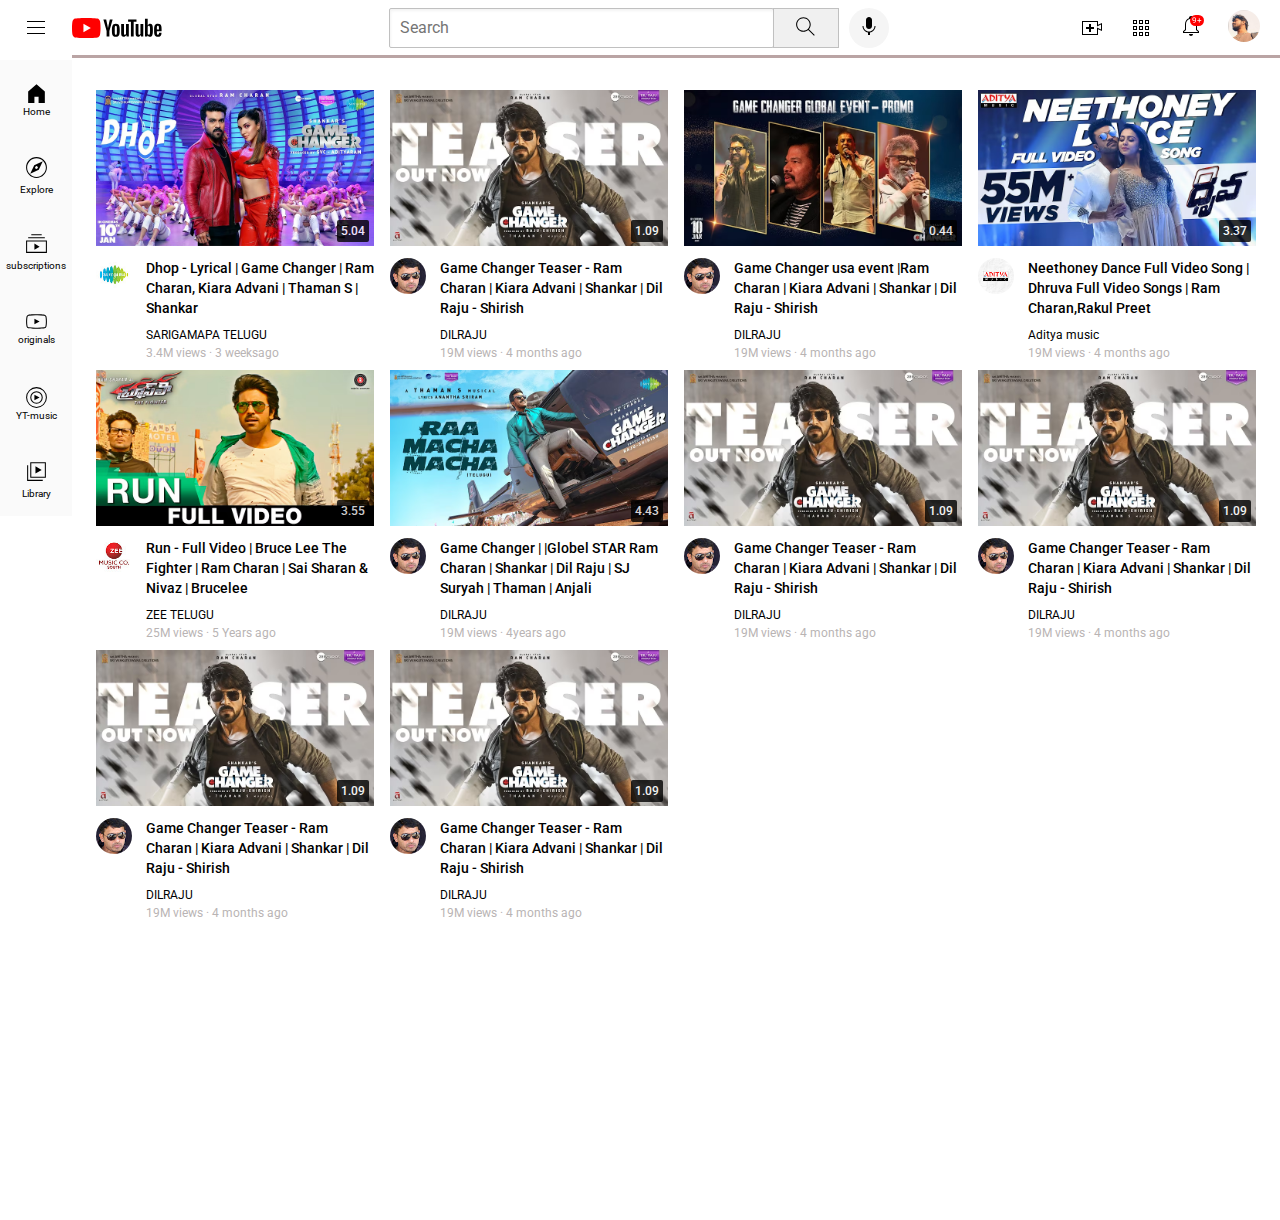
<file: index.html>
<!DOCTYPE html>
<html>
  <head>
    <title>YouTube.com Clone</title>

    <link rel="preconnect" href="https://fonts.googleapis.com">
    <link rel="preconnect" href="https://fonts.gstatic.com" crossorigin>
    <link href="https://fonts.googleapis.com/css2?family=Roboto:wght@400;500;700&display=swap" rel="stylesheet">
    <link rel="stylesheet" href="styles/genral.css">
    <link rel="stylesheet" href="styles/video.css">
    <link rel="stylesheet" href="styles/header.css">
    <link rel="stylesheet" href="styles/slidebar.css">
    <a href="mic.html"></a>

    <style>
     
    </style>
  </head>
  <body>
    <div class="header">
      <div class="left-section">
        <img class="hamburger-menu" src="icons/hamburger-menu.svg">
        <img class="youtube-logo" src="icons/youtube-logo.svg">
      </div>
      <div class="middle-section">
        <input class="search-bar" type="text" placeholder="Search">
        <button class="search-button">
          <a href="search.html"><img class="search-icon" src="icons/search.svg"></a>
          <div class="tool-tip"> Search</div>
          
        </button>
        <button class="voice-search-button">
        <a href="mic.html" target="_self" ><img class="voice-search-icon" src="icons/voice-search-icon.svg"></a>
          <div class="tool-tip"> Voice Search</div>
        </button>
      </div>
      <div class="right-section">
        <div class="upload-icon">
          <a href="https://studio.youtube.com/channel/UCD0rLr16NdyowK1yr_gfINg/videos/upload?d=ud&filter=%5B%5D&sort=%7B%22columnType%22%3A%22date%22%2C%22sortOrder%22%3A%22DESCENDING%22%7D"><img class="upload-icon" src="icons/upload.svg"></a><div  class="tool-tip"> Upload</div></div>
        <img class="youtube-apps-icon" src="icons/youtube-apps.svg">
        <div class="notifications-icon-container"><a href="/notifications/view?id=1234567890abcdef"><img class="notifications-icon" src="icons/notifications.svg"> </a>
        <div class="notifications-count">
          9+
          </div>
        </div>
        <a href="ytchannel.html">
        <img class="current-user-picture" src="icons/charan.jpg" alt="Image Description">
        </a>
      </div>
    </div>
    <div class="slide-bar">
      <div class="slide-bar-link">
        <img src="icons/home.svg">
        <div>Home</div>
      </div>
      <div class="slide-bar-link"> 
        <a href="https://www.youtube.com/feed/trending?bp=6gQJRkVleHBsb3Jl"><img src="icons/explore.svg"></a>
        <div>Explore</div>
        </div>
      <div class="slide-bar-link">
        <a href="https://www.youtube.com/feed/subscriptions"> <img src="icons/subscriptions.svg"></a>
        <div>subscriptions</div>
      </div>
      <div class="slide-bar-link"> <img src="icons/originals.svg">
      <div>originals</div>
    </div>
      <div class="slide-bar-link"> <img src="icons/youtube-music.svg">
        <div>YT-music</div>
      </div>
      <div class="slide-bar-link"> <a href=""><img src="icons/library.svg"></a>
        <div>Library</div>
      </div>
    </div>
    <div class="video-grid">
      <div class="video-preview">
        <div class="thumbnail-row">
         <a href="https://www.youtube.com/watch?v=09tCNsSRE3U&ab_channel=SaregamaTelugu">
          <img class="thumbnail" src="thumbnails/hq720.avif">
          </a>
          <div class="time">5.04</div>
        </div>
        <div class="video-info-grid">
          <div class="channel-picture">
            <a href="http://www.youtube.com/@saregamasouth">
            <img class="profile-picture" src="channel-pic/pic1.jpg"></a>
          </div><div class="video-info">
            <p class="video-title">
              Dhop - Lyrical | Game Changer | Ram Charan, Kiara Advani | Thaman S | Shankar
            </p>
            <p class="video-author">
              SARIGAMAPA TELUGU
            </p>
            <p class="video-stats">
              3.4M views &#183; 3 weeksago
            </p>
          </div>
        </div>
      </div>
  
      <div class="video-preview">
        <div class="thumbnail-row">
          <a href="https://www.youtube.com/watch?v=_iFmNHvqWqA&ab_channel=SaregamaTelugu"><img class="thumbnail" src="thumbnails/rcT.avif">
          </a>
          <div class="time">1.09</div>
        </div>
        <div class="video-info-grid">
          <div class="channel-picture">
            <a href="http://www.youtube.com/@dilraju">
            <img class="profile-picture" src="channel-pic/profile2.jpg">
            </a>
          </div>
          <div class="video-info">
            <p class="video-title">
              Game Changer Teaser - Ram Charan | Kiara Advani | Shankar | Dil Raju - Shirish</p>
  
            </p>
            <p class="video-author">
              DILRAJU
            </p>
            <p class="video-stats">
              19M views &#183; 4 months ago
            </p>
          </div>
        </div>
      </div>
      <div class="video-preview">
        <div class="thumbnail-row">
          <a href="https://www.youtube.com/watch?v=3OXdT3R1QbU&ab_channel=DilRaju">
          <img class="thumbnail" src="thumbnails/thumb3.avif"></a>
          <div class="time">0.44</div>
        </div>
        <div class="video-info-grid">
          <div class="channel-picture">
           <a href="http://www.youtube.com/@dilraju">
            <img class="profile-picture" src="channel-pic/profile2.jpg">
          </a>
          </div>
          <div class="video-info">
            <p class="video-title">
              Game Changer usa event |Ram Charan | Kiara Advani | Shankar | Dil Raju - Shirish</p>
  
            </p>
            <p class="video-author">
              DILRAJU
            </p>
            <p class="video-stats">
              19M views &#183; 4 months ago
            </p>
          </div>
        </div>
      </div>
      <div class="video-preview">
        <div class="thumbnail-row">
          <a href="https://youtu.be/rZT5cTiTokA?feature=shared">
          <img class="thumbnail" src="thumbnails/thumb4.avif"></a>
          <div class="time">3.37</div>
        </div>
        <div class="video-info-grid">
          <div class="channel-picture">
            <a href="http://www.youtube.com/@adityamusic">
            <img class="profile-picture" src="channel-pic/channels4_profile.jpg"></a>
          </div>
          <div class="video-info">
            <p class="video-title">
              Neethoney Dance Full Video Song | Dhruva Full Video Songs | Ram Charan,Rakul Preet</p>
  
            </p>
            <p class="video-author">
              Aditya music
            </p>
            <p class="video-stats">
              19M views &#183; 4 months ago
            </p>
          </div>
        </div>
      </div> <div class="video-preview">
        <div class="thumbnail-row">
          <a href="https://youtu.be/OpjbJXciXwU?feature=shared">
          <img class="thumbnail" src="thumbnails/thmb5.avif"></a>
          <div class="time">3.55</div>
        </div>
        <div class="video-info-grid">
          <div class="channel-picture">
           <a href="http://www.youtube.com/@zeemusicsouth"> <img class="profile-picture" src="channel-pic/channel5.jpg"></a>
          </div>
          <div class="video-info">
            <p class="video-title">
              Run - Full Video | Bruce Lee The Fighter | Ram Charan | Sai Sharan & Nivaz | Brucelee</p>
  
            </p>
            <p class="video-author">
              ZEE TELUGU
            </p>
            <p class="video-stats">
              25M views &#183; 5 Years ago
            </p>
          </div>
        </div>
      </div>
      <div class="video-preview">
          <div class="thumbnail-row">
            <a href="https://youtu.be/a4HchiJJY6M?feature=shared">
            <img class="thumbnail" src="thumbnails/thumb6.avif"></a>
            <div class="time">4.43</div>
          </div>
          <div class="video-info-grid">
            <div class="channel-picture">
              <a href="http://www.youtube.com/@dilraju">
              <img class="profile-picture" src="channel-pic/profile2.jpg"></a>
            </div>
            <div class="video-info">
              <p class="video-title">
                  Game Changer | |Globel STAR Ram Charan | Shankar | Dil Raju | SJ Suryah | Thaman | Anjali</p>
    
              </p>
              <p class="video-author">
                DILRAJU
              </p>
              <p class="video-stats">
                19M views &#183; 4years ago

               </div>
    </div>
    </div>
    <div class="video-preview">
      <div class="thumbnail-row">
        <a href="https://www.youtube.com/watch?v=_iFmNHvqWqA&ab_channel=SaregamaTelugu"><img class="thumbnail" src="thumbnails/rcT.avif">
        </a>
        <div class="time">1.09</div>
      </div>
      <div class="video-info-grid">
        <div class="channel-picture">
          <a href="http://www.youtube.com/@dilraju">
          <img class="profile-picture" src="channel-pic/profile2.jpg">
          </a>
        </div>
        <div class="video-info">
          <p class="video-title">
            Game Changer Teaser - Ram Charan | Kiara Advani | Shankar | Dil Raju - Shirish</p>

          </p>
          <p class="video-author">
            DILRAJU
          </p>
          <p class="video-stats">
            19M views &#183; 4 months ago
          </p>
        </div>
      </div>
    </div>
    <div class="video-preview">
      <div class="thumbnail-row">
        <a href="https://www.youtube.com/watch?v=_iFmNHvqWqA&ab_channel=SaregamaTelugu"><img class="thumbnail" src="thumbnails/rcT.avif">
        </a>
        <div class="time">1.09</div>
      </div>
      <div class="video-info-grid">
        <div class="channel-picture">
          <a href="http://www.youtube.com/@dilraju">
          <img class="profile-picture" src="channel-pic/profile2.jpg">
          </a>
        </div>
        <div class="video-info">
          <p class="video-title">
            Game Changer Teaser - Ram Charan | Kiara Advani | Shankar | Dil Raju - Shirish</p>

          </p>
          <p class="video-author">
            DILRAJU
          </p>
          <p class="video-stats">
            19M views &#183; 4 months ago
          </p>
        </div>
      </div>
    </div><div class="video-preview">
      <div class="thumbnail-row">
        <a href="https://www.youtube.com/watch?v=_iFmNHvqWqA&ab_channel=SaregamaTelugu"><img class="thumbnail" src="thumbnails/rcT.avif">
        </a>
        <div class="time">1.09</div>
      </div>
      <div class="video-info-grid">
        <div class="channel-picture">
          <a href="http://www.youtube.com/@dilraju">
          <img class="profile-picture" src="channel-pic/profile2.jpg">
          </a>
        </div>
        <div class="video-info">
          <p class="video-title">
            Game Changer Teaser - Ram Charan | Kiara Advani | Shankar | Dil Raju - Shirish</p>

          </p>
          <p class="video-author">
            DILRAJU
          </p>
          <p class="video-stats">
            19M views &#183; 4 months ago
          </p>
        </div>
      </div>
    </div><div class="video-preview">
      <div class="thumbnail-row">
        <a href="https://www.youtube.com/watch?v=_iFmNHvqWqA&ab_channel=SaregamaTelugu"><img class="thumbnail" src="thumbnails/rcT.avif">
        </a>
        <div class="time">1.09</div>
      </div>
      <div class="video-info-grid">
        <div class="channel-picture">
          <a href="http://www.youtube.com/@dilraju">
          <img class="profile-picture" src="channel-pic/profile2.jpg">
          </a>
        </div>
        <div class="video-info">
          <p class="video-title">
            Game Changer Teaser - Ram Charan | Kiara Advani | Shankar | Dil Raju - Shirish</p>

          </p>
          <p class="video-author">
            DILRAJU
          </p>
          <p class="video-stats">
            19M views &#183; 4 months ago
          </p>
        </div>
      </div>
    </div>
      <script>
        // Disable right-click context menu
document.addEventListener('contextmenu', (e) => {
    e.preventDefault();
    return false;
});

// Disable keyboard shortcuts
document.addEventListener('keydown', (e) => {
    // F12 key
    if (e.key === 'F12' || e.keyCode === 123) {
        e.preventDefault();
        return false;
    }
    
    // Ctrl+Shift+I or Cmd+Option+I
    if ((e.ctrlKey && e.shiftKey && (e.key === 'I' || e.keyCode === 73)) ||
        (e.metaKey && e.altKey && (e.key === 'I' || e.keyCode === 73))) {
        e.preventDefault();
        return false;
    }
    
    // Ctrl+Shift+J or Cmd+Option+J
    if ((e.ctrlKey && e.shiftKey && (e.key === 'J' || e.keyCode === 74)) ||
        (e.metaKey && e.altKey && (e.key === 'J' || e.keyCode === 74))) {
        e.preventDefault();
        return false;
    }
    
    // Ctrl+Shift+C or Cmd+Option+C
    if ((e.ctrlKey && e.shiftKey && (e.key === 'C' || e.keyCode === 67)) ||
        (e.metaKey && e.shiftKey && (e.key === 'C' || e.keyCode === 67))) {
        e.preventDefault();
        return false;
    }
});
      </script>
  </body>
</html>
</file>
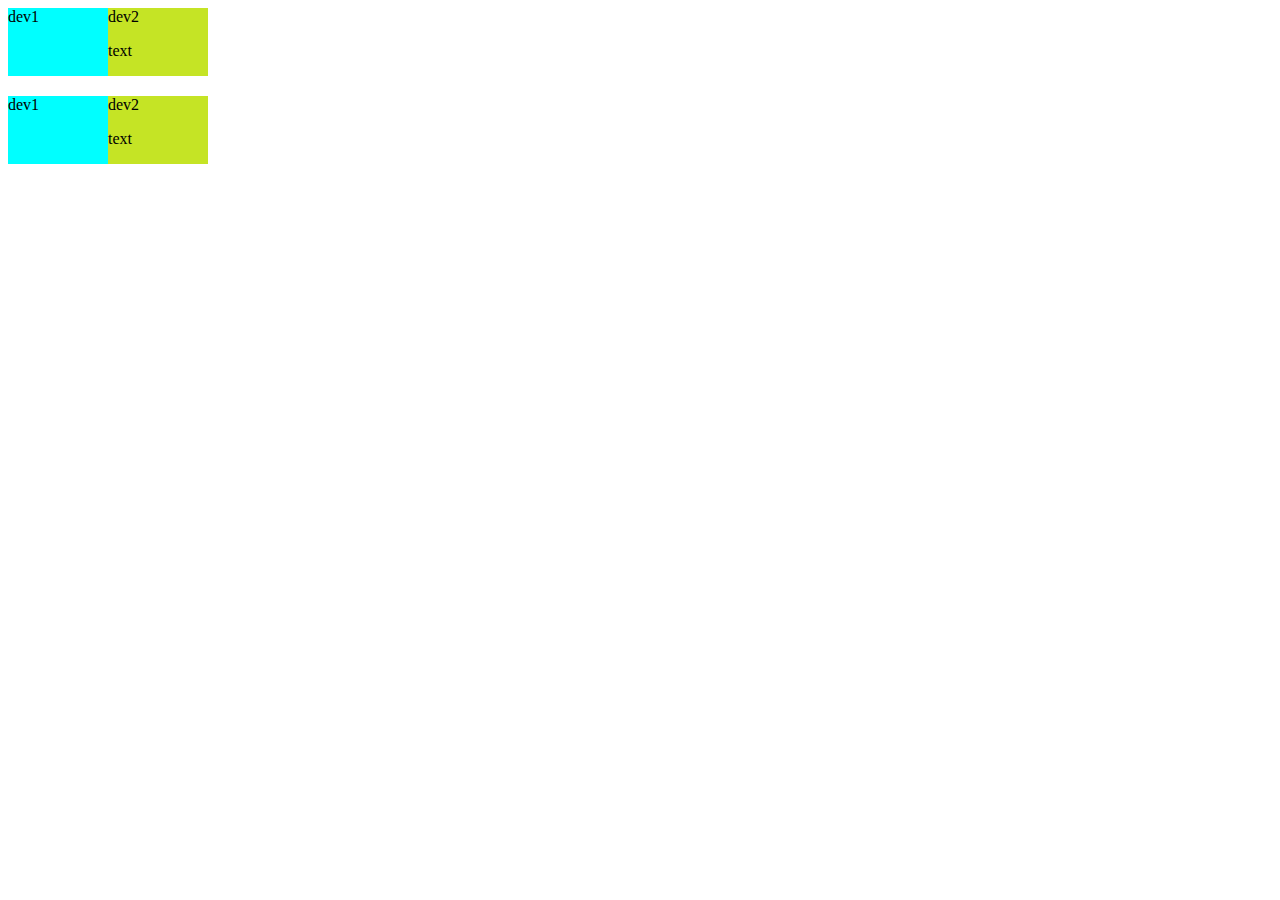
<file: cssgrid.html>
<!DOCTYPE html>

<head>
    
    <title>Gridpractise</title>
</head>
<body>
    <div style=" display: grid;grid-template-columns: 100px 100px 200px">
        <div style="background-color: aqua;"> dev1 </div>
        <div style="background-color: rgb(197, 228, 37);">dev2 <p>text</p></div>
        
    </div>
    <div style="margin-top:20px; display: grid;grid-template-columns: 100px 100px">
        <div style="background-color: aqua;"> dev1 </div>
        <div style="background-color: rgb(197, 228, 37);">dev2 <p>text</p></div>
        
    </div>
</body>
</html>
</file>
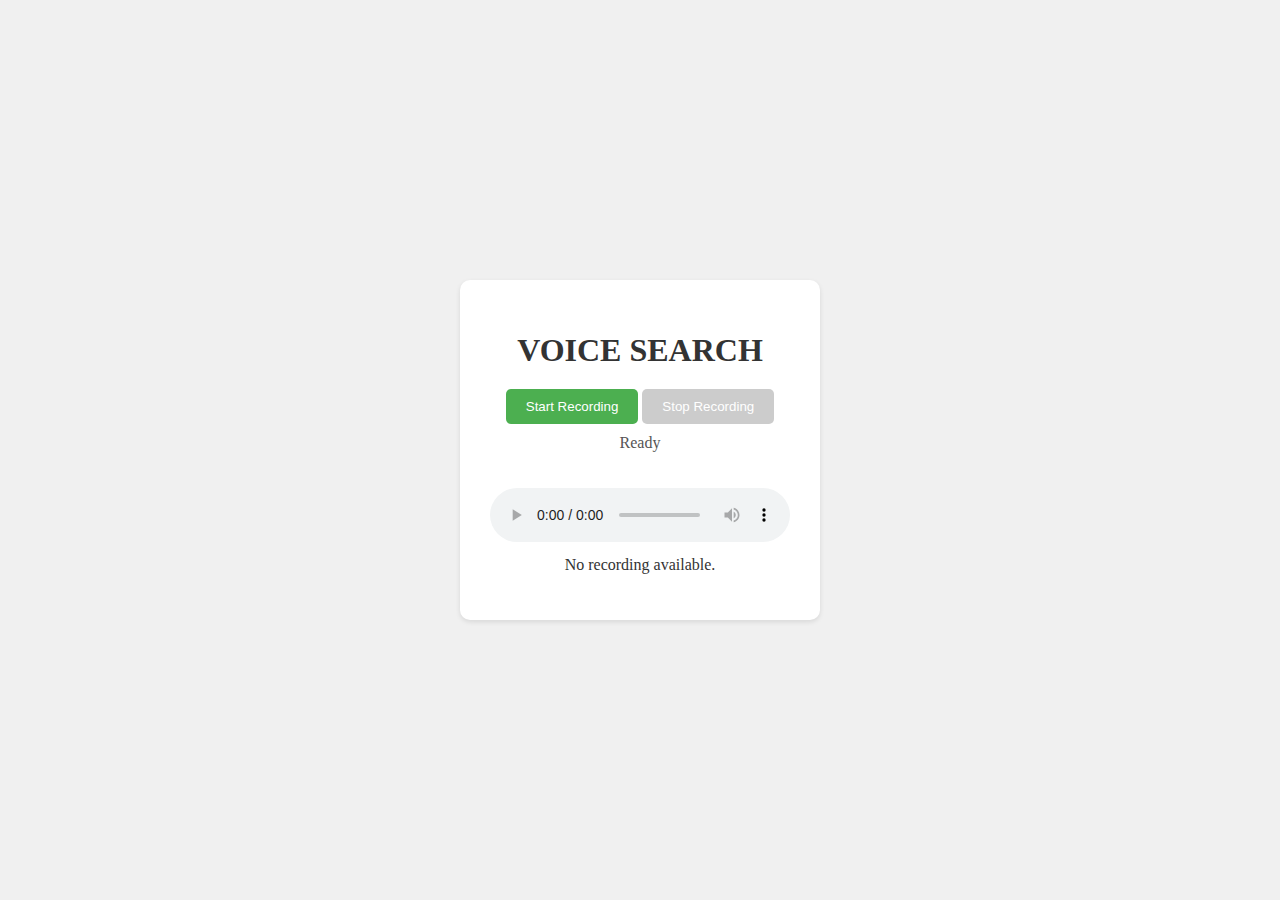
<file: mic.html>
<!DOCTYPE html>
<html>
<head>
    <title>Microphone Recorder with Style</title>
    <style>
        body {
            display: flex;
            justify-content: center;
            align-items: center;
            height: 100vh;
            margin: 0;
            background-color: #f0f0f0;
        }

        #mic-container {
            background-color: #fff;
            border-radius: 10px;
            padding: 30px;
            box-shadow: 0 2px 5px rgba(0, 0, 0, 0.1);
            text-align: center;
        }

        h1 {
            margin-bottom: 20px;
            color: #333;
        }

        button {
            background-color: #4CAF50;
            color: white;
            padding: 10px 20px;
            border: none;
            border-radius: 5px;
            cursor: pointer;
            transition: background-color 0.3s ease;
        }

        button:hover {
            background-color: #3e8e41;
        }

        button:disabled {
            background-color: #ccc;
            cursor: default;
        }

        #status {
            margin-top: 10px;
            color: #555;
        }

        audio {
            margin-top: 20px;
        }

        #recorded-text {
            margin-top: 10px;
            color: #333;
        }
        #popup {
            display: none; /* Initially hidden */
            position: fixed;
            top: 50%;
            left: 50%;
            transform: translate(-50%, -50%);
            background-color: #fff;
            padding: 20px;
            border-radius: 5px;
            box-shadow: 0 2px 5px rgba(0, 0, 0, 0.1);
        }
    </style>
</head>
<body>
    <div id="mic-container">
        <h1>VOICE SEARCH</h1>
        <button id="start-button">Start Recording</button>
        <button id="stop-button" disabled>Stop Recording</button>
        <p id="status">Ready</p>
        <audio id="recorded-audio" controls></audio>
        <p id="recorded-text">No recording available.</p>
    </div>

    <script>
        const startButton = document.getElementById('start-button');
        const stopButton = document.getElementById('stop-button');
        const statusElement = document.getElementById('status');
        const recordedAudio = document.getElementById('recorded-audio');
        const recordedTextElement = document.getElementById('recorded-text');
        let mediaRecorder;
        let chunks = [];

        // Add SpeechRecognition API (if supported by the browser)
        if ('SpeechRecognition' in window || 'webkitSpeechRecognition' in window) {
            const SpeechRecognition = window.SpeechRecognition || window.webkitSpeechRecognition;
            const recognition = new SpeechRecognition();

            startButton.addEventListener('click', () => {
                statusElement.textContent = 'Recording...'; 
                navigator.mediaDevices.getUserMedia({ audio: true })
                    .then(stream => {
                        mediaRecorder = new MediaRecorder(stream);

                        mediaRecorder.ondataavailable = (event) => {
                            chunks.push(event.data);
                        };

                        mediaRecorder.onstop = () => {
                            const blob = new Blob(chunks, { type: 'audio/webm' });
                            chunks = [];

                            const audioURL = URL.createObjectURL(blob);
                            recordedAudio.src = audioURL;

                            // Transcribe audio to text using SpeechRecognition
                            recognition.start();
                            recognition.onresult = (event) => {
                                const transcript = event.results[0][0].transcript;
                                recordedTextElement.textContent = transcript;
                            };
                            recognition.onerror = (event) => {
                                console.error('Speech recognition error:', event.error);
                                recordedTextElement.textContent = 'Transcription failed.';
                            };
                        };

                        mediaRecorder.start();
                        startButton.disabled = true;
                        stopButton.disabled = false;
                    })
                    .catch(err => {
                        console.error('Error accessing microphone:', err);
                        statusElement.textContent = 'Microphone access denied.';
                    });
            });
        } else {
            console.warn('SpeechRecognition API is not supported by this browser.');
            startButton.disabled = true;
            statusElement.textContent = 'Speech recognition not supported.';
        }

        stopButton.addEventListener('click', () => {
            mediaRecorder.stop();
            startButton.disabled = false;
            stopButton.disabled = true;
            statusElement.textContent = 'Ready';
        });
        function showPopup() {
    document.getElementById("micPopup").style.display = "block";
    fetch('mic.html')
        .then(response => response.text())
        .then(data => {
            document.getElementById("micPopup").innerHTML = data; 
        });
}
    </script>
</body>
</html>
</file>
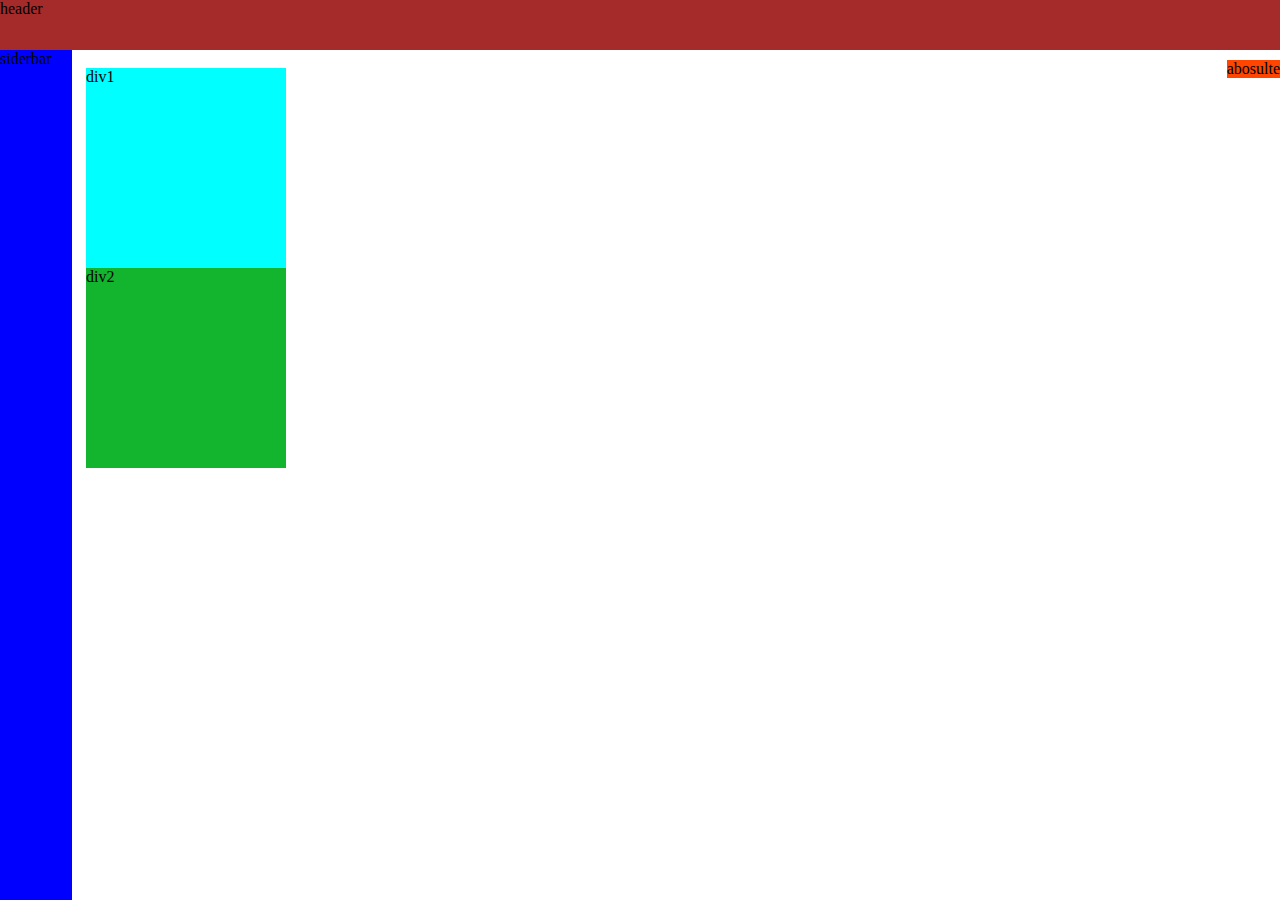
<file: position.html>
<!DOCTYPE html>
<html lang="en">
<head>
    <meta charset="UTF-8">
    <meta name="viewport" content="width=device-width, initial-scale=1.0">
    <title>pos practice</title>
</head>
<body style="height: 300px; padding-top: 60px; padding-left: 78px;">

    <div style="background-color: brown; position: fixed;
    top:0;
    bottom: 10px;
    left: 0;
    right: 0;
    height: 50px;"> header</div>
    <div style="background-color: blue;
    color:black;
    position: fixed;
    left: 0;
    bottom: 0;
    top:50px;
    width: 72px;">
        siderbar
    </div>
    <div style="position: absolute;
    background-color: orangered;
    color: black;
    right: 0;
    top:60px">
        abosulte
    </div>
    <div style= "background-color: aqua;
    height: 200px; width: 200px; position: static;
   ">
        div1
    </div>
    <div style= "background-color: rgb(19, 180, 46);
    height: 200px; width: 200px; ">
        div2
    </div>
</body>
</html>
</file>
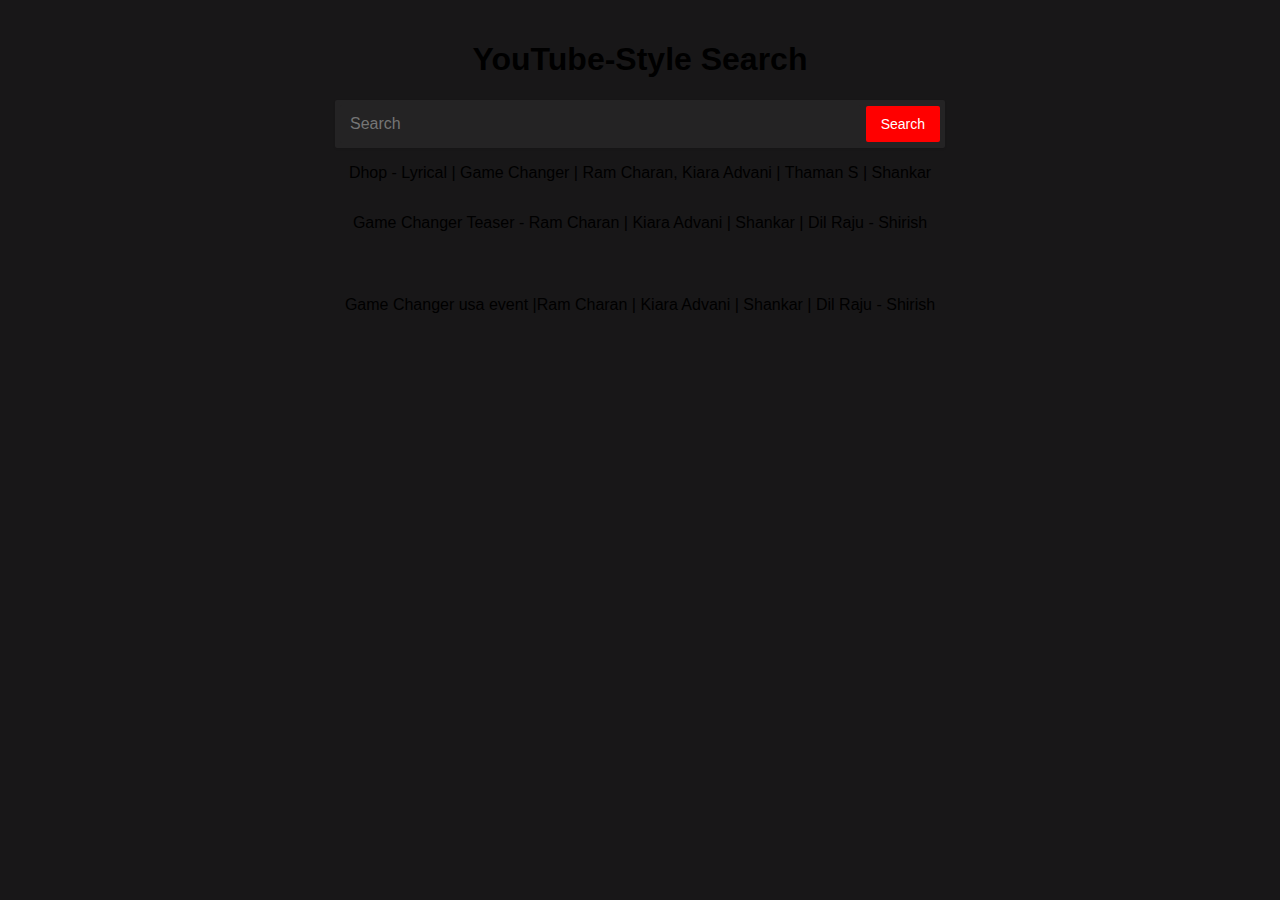
<file: search.html>
<!DOCTYPE html>
<html>
<head>
<title>YouTube-Style Search</title>
<style>
body {
  font-family: Roboto, sans-serif; /* Use Roboto font for a more YouTube-like feel */
  margin: 0;
  background-color: #181718; /* Deeper dark gray */
}

.container {
  max-width: 960px;
  margin: 0 auto;
  padding: 20px;
  display: flex;
  flex-direction: column;
  align-items: center; 
}

.search-bar {
  position: relative;
  display: flex;
  align-items: center;
  background-color: #242324; /* Slightly darker input background */
  border-radius: 2px;
  padding: 5px;
  width: 600px; /* Adjust width as needed */
  box-shadow: 0 1px 2px rgba(0, 0, 0, 0.1); 
}

.search-input {
  padding: 10px;
  border: none;
  background-color: #242324; 
  border-radius: 2px;
  color: #fff;
  width: 100%; 
  margin-right: 5px;
  font-size: 16px; 
}

.search-button {
  padding: 10px 15px;
  background-color: #ff0000; /* YouTube red */
  color: white;
  border: none;
  border-radius: 2px;
  cursor: pointer;
  font-size: 14px; 
}

.search-icon {
  position: absolute;
  right: 10px;
  top: 50%;
  transform: translateY(-50%);
  color: #fff;
}

.highlight {
  background-color: #ffff00; /* YouTube highlight color */
}

/* Optional: Add some hover effects */
.search-button:hover {
  background-color: #c40000; 
}

.search-input:focus {
  outline: none;
  box-shadow: 0 0 0 2px #ff0000; 
}
</style>
</head>
<body>

<div class="container">
  <h1>YouTube-Style Search</h1> 
  <div class="search-bar">
    <input type="text" id="searchInput" class="search-input" placeholder="Search">
    <button class="search-button" onclick="searchWithinPage()">Search</button>
    
  </div>

  <p class="video-title">
    Dhop - Lyrical | Game Changer | Ram Charan, Kiara Advani | Thaman S | Shankar
  </p>
  <p class="video-title">
    Game Changer Teaser - Ram Charan | Kiara Advani | Shankar | Dil Raju - Shirish</p>

  </p>
  <p class="video-title">
    Game Changer usa event |Ram Charan | Kiara Advani | Shankar | Dil Raju - Shirish</p>

  </p>
</div>

<script>
function searchWithinPage() {
  var searchText = document.getElementById("searchInput").value.toLowerCase();
  var allParagraphs = document.getElementsByTagName("p");
  var found = false;

  for (var i = 0; i < allParagraphs.length; i++) {
    var paragraphText = allParagraphs[i].textContent.toLowerCase();
    var index = paragraphText.indexOf(searchText);

    if (index > -1) {
      found = true;
      var innerHTML = allParagraphs[i].innerHTML;
      innerHTML = innerHTML.replace(searchText, "<span class='highlight'>" + searchText + "</span>");
      allParagraphs[i].innerHTML = innerHTML;
    } else {
      allParagraphs[i].innerHTML = allParagraphs[i].textContent; // Remove previous highlights
    }
  }

  if (!found) {
    alert("No results found.");
  }
}
function pointToElementIfPresent(elementId) {
  const element = document.getElementById(elementId);

  if (element) {
    // If the element exists, scroll into view smoothly
    element.scrollIntoView({ behavior: 'smooth' });

    // Optionally, add focus to the element
    element.focus();
  } else {
    // Handle the case where the element is not found
    console.warn(`Element with ID "${elementId}" not found.`);
  }
}
</script>

</body>
</html>
</file>
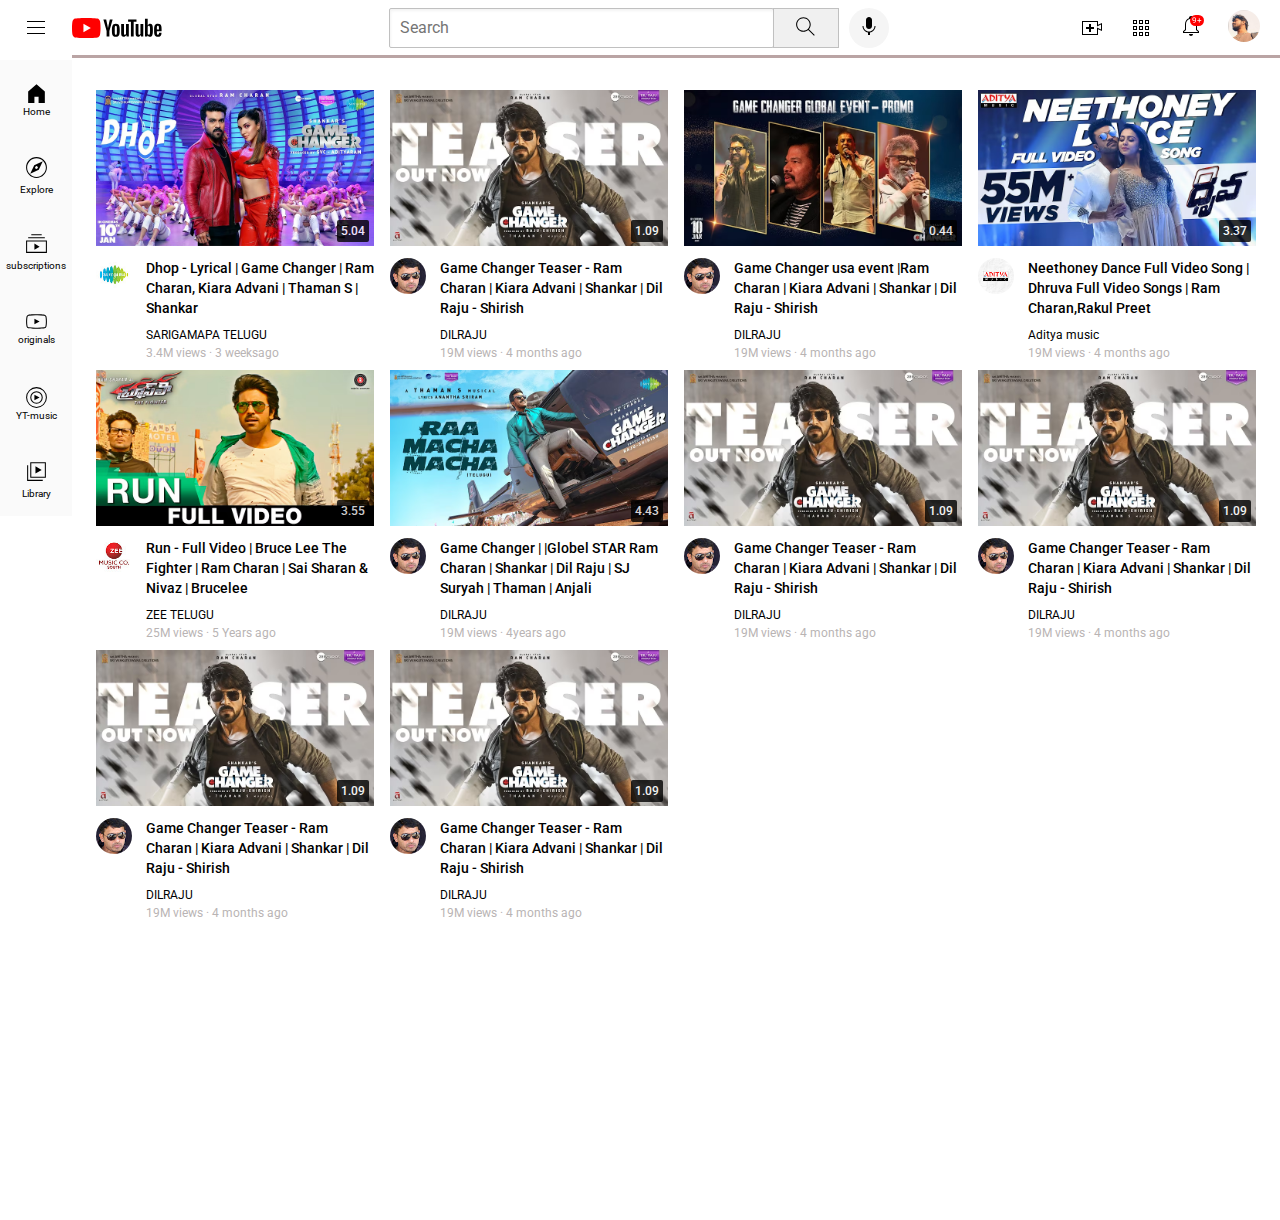
<file: youtube.html>
<!DOCTYPE html>
<html>
  <head>
    <title>YouTube.com Clone</title>

    <link rel="preconnect" href="https://fonts.googleapis.com">
    <link rel="preconnect" href="https://fonts.gstatic.com" crossorigin>
    <link href="https://fonts.googleapis.com/css2?family=Roboto:wght@400;500;700&display=swap" rel="stylesheet">
    <link rel="stylesheet" href="styles/genral.css">
    <link rel="stylesheet" href="styles/video.css">
    <link rel="stylesheet" href="styles/header.css">
    <link rel="stylesheet" href="styles/slidebar.css">
    <a href="mic.html"></a>

    <style>
     
    </style>
  </head>
  <body>
    <div class="header">
      <div class="left-section">
        <img class="hamburger-menu" src="icons/hamburger-menu.svg">
        <img class="youtube-logo" src="icons/youtube-logo.svg">
      </div>
      <div class="middle-section">
        <input class="search-bar" type="text" placeholder="Search">
        <button class="search-button">
          <a href="search.html"><img class="search-icon" src="icons/search.svg"></a>
          <div class="tool-tip"> Search</div>
          
        </button>
        <button class="voice-search-button">
        <a href="mic.html" target="_self" ><img class="voice-search-icon" src="icons/voice-search-icon.svg"></a>
          <div class="tool-tip"> Voice Search</div>
        </button>
      </div>
      <div class="right-section">
        <div class="upload-icon">
          <a href="https://studio.youtube.com/channel/UCD0rLr16NdyowK1yr_gfINg/videos/upload?d=ud&filter=%5B%5D&sort=%7B%22columnType%22%3A%22date%22%2C%22sortOrder%22%3A%22DESCENDING%22%7D"><img class="upload-icon" src="icons/upload.svg"></a><div  class="tool-tip"> Upload</div></div>
        <img class="youtube-apps-icon" src="icons/youtube-apps.svg">
        <div class="notifications-icon-container"><a href="/notifications/view?id=1234567890abcdef"><img class="notifications-icon" src="icons/notifications.svg"> </a>
        <div class="notifications-count">
          9+
          </div>
        </div>
        <a href="ytchannel.html">
        <img class="current-user-picture" src="icons/charan.jpg" alt="Image Description">
        </a>
      </div>
    </div>
    <div class="slide-bar">
      <div class="slide-bar-link">
        <img src="icons/home.svg">
        <div>Home</div>
      </div>
      <div class="slide-bar-link"> 
        <a href="https://www.youtube.com/feed/trending?bp=6gQJRkVleHBsb3Jl"><img src="icons/explore.svg"></a>
        <div>Explore</div>
        </div>
      <div class="slide-bar-link">
        <a href="https://www.youtube.com/feed/subscriptions"> <img src="icons/subscriptions.svg"></a>
        <div>subscriptions</div>
      </div>
      <div class="slide-bar-link"> <img src="icons/originals.svg">
      <div>originals</div>
    </div>
      <div class="slide-bar-link"> <img src="icons/youtube-music.svg">
        <div>YT-music</div>
      </div>
      <div class="slide-bar-link"> <a href=""><img src="icons/library.svg"></a>
        <div>Library</div>
      </div>
    </div>
    <div class="video-grid">
      <div class="video-preview">
        <div class="thumbnail-row">
         <a href="https://www.youtube.com/watch?v=09tCNsSRE3U&ab_channel=SaregamaTelugu">
          <img class="thumbnail" src="thumbnails/hq720.avif">
          </a>
          <div class="time">5.04</div>
        </div>
        <div class="video-info-grid">
          <div class="channel-picture">
            <a href="http://www.youtube.com/@saregamasouth">
            <img class="profile-picture" src="channel-pic/pic1.jpg"></a>
          </div><div class="video-info">
            <p class="video-title">
              Dhop - Lyrical | Game Changer | Ram Charan, Kiara Advani | Thaman S | Shankar
            </p>
            <p class="video-author">
              SARIGAMAPA TELUGU
            </p>
            <p class="video-stats">
              3.4M views &#183; 3 weeksago
            </p>
          </div>
        </div>
      </div>
  
      <div class="video-preview">
        <div class="thumbnail-row">
          <a href="https://www.youtube.com/watch?v=_iFmNHvqWqA&ab_channel=SaregamaTelugu"><img class="thumbnail" src="thumbnails/rcT.avif">
          </a>
          <div class="time">1.09</div>
        </div>
        <div class="video-info-grid">
          <div class="channel-picture">
            <a href="http://www.youtube.com/@dilraju">
            <img class="profile-picture" src="channel-pic/profile2.jpg">
            </a>
          </div>
          <div class="video-info">
            <p class="video-title">
              Game Changer Teaser - Ram Charan | Kiara Advani | Shankar | Dil Raju - Shirish</p>
  
            </p>
            <p class="video-author">
              DILRAJU
            </p>
            <p class="video-stats">
              19M views &#183; 4 months ago
            </p>
          </div>
        </div>
      </div>
      <div class="video-preview">
        <div class="thumbnail-row">
          <a href="https://www.youtube.com/watch?v=3OXdT3R1QbU&ab_channel=DilRaju">
          <img class="thumbnail" src="thumbnails/thumb3.avif"></a>
          <div class="time">0.44</div>
        </div>
        <div class="video-info-grid">
          <div class="channel-picture">
           <a href="http://www.youtube.com/@dilraju">
            <img class="profile-picture" src="channel-pic/profile2.jpg">
          </a>
          </div>
          <div class="video-info">
            <p class="video-title">
              Game Changer usa event |Ram Charan | Kiara Advani | Shankar | Dil Raju - Shirish</p>
  
            </p>
            <p class="video-author">
              DILRAJU
            </p>
            <p class="video-stats">
              19M views &#183; 4 months ago
            </p>
          </div>
        </div>
      </div>
      <div class="video-preview">
        <div class="thumbnail-row">
          <a href="https://youtu.be/rZT5cTiTokA?feature=shared">
          <img class="thumbnail" src="thumbnails/thumb4.avif"></a>
          <div class="time">3.37</div>
        </div>
        <div class="video-info-grid">
          <div class="channel-picture">
            <a href="http://www.youtube.com/@adityamusic">
            <img class="profile-picture" src="channel-pic/channels4_profile.jpg"></a>
          </div>
          <div class="video-info">
            <p class="video-title">
              Neethoney Dance Full Video Song | Dhruva Full Video Songs | Ram Charan,Rakul Preet</p>
  
            </p>
            <p class="video-author">
              Aditya music
            </p>
            <p class="video-stats">
              19M views &#183; 4 months ago
            </p>
          </div>
        </div>
      </div> <div class="video-preview">
        <div class="thumbnail-row">
          <a href="https://youtu.be/OpjbJXciXwU?feature=shared">
          <img class="thumbnail" src="thumbnails/thmb5.avif"></a>
          <div class="time">3.55</div>
        </div>
        <div class="video-info-grid">
          <div class="channel-picture">
           <a href="http://www.youtube.com/@zeemusicsouth"> <img class="profile-picture" src="channel-pic/channel5.jpg"></a>
          </div>
          <div class="video-info">
            <p class="video-title">
              Run - Full Video | Bruce Lee The Fighter | Ram Charan | Sai Sharan & Nivaz | Brucelee</p>
  
            </p>
            <p class="video-author">
              ZEE TELUGU
            </p>
            <p class="video-stats">
              25M views &#183; 5 Years ago
            </p>
          </div>
        </div>
      </div>
      <div class="video-preview">
          <div class="thumbnail-row">
            <a href="https://youtu.be/a4HchiJJY6M?feature=shared">
            <img class="thumbnail" src="thumbnails/thumb6.avif"></a>
            <div class="time">4.43</div>
          </div>
          <div class="video-info-grid">
            <div class="channel-picture">
              <a href="http://www.youtube.com/@dilraju">
              <img class="profile-picture" src="channel-pic/profile2.jpg"></a>
            </div>
            <div class="video-info">
              <p class="video-title">
                  Game Changer | |Globel STAR Ram Charan | Shankar | Dil Raju | SJ Suryah | Thaman | Anjali</p>
    
              </p>
              <p class="video-author">
                DILRAJU
              </p>
              <p class="video-stats">
                19M views &#183; 4years ago

               </div>
    </div>
    </div>
    <div class="video-preview">
      <div class="thumbnail-row">
        <a href="https://www.youtube.com/watch?v=_iFmNHvqWqA&ab_channel=SaregamaTelugu"><img class="thumbnail" src="thumbnails/rcT.avif">
        </a>
        <div class="time">1.09</div>
      </div>
      <div class="video-info-grid">
        <div class="channel-picture">
          <a href="http://www.youtube.com/@dilraju">
          <img class="profile-picture" src="channel-pic/profile2.jpg">
          </a>
        </div>
        <div class="video-info">
          <p class="video-title">
            Game Changer Teaser - Ram Charan | Kiara Advani | Shankar | Dil Raju - Shirish</p>

          </p>
          <p class="video-author">
            DILRAJU
          </p>
          <p class="video-stats">
            19M views &#183; 4 months ago
          </p>
        </div>
      </div>
    </div>
    <div class="video-preview">
      <div class="thumbnail-row">
        <a href="https://www.youtube.com/watch?v=_iFmNHvqWqA&ab_channel=SaregamaTelugu"><img class="thumbnail" src="thumbnails/rcT.avif">
        </a>
        <div class="time">1.09</div>
      </div>
      <div class="video-info-grid">
        <div class="channel-picture">
          <a href="http://www.youtube.com/@dilraju">
          <img class="profile-picture" src="channel-pic/profile2.jpg">
          </a>
        </div>
        <div class="video-info">
          <p class="video-title">
            Game Changer Teaser - Ram Charan | Kiara Advani | Shankar | Dil Raju - Shirish</p>

          </p>
          <p class="video-author">
            DILRAJU
          </p>
          <p class="video-stats">
            19M views &#183; 4 months ago
          </p>
        </div>
      </div>
    </div><div class="video-preview">
      <div class="thumbnail-row">
        <a href="https://www.youtube.com/watch?v=_iFmNHvqWqA&ab_channel=SaregamaTelugu"><img class="thumbnail" src="thumbnails/rcT.avif">
        </a>
        <div class="time">1.09</div>
      </div>
      <div class="video-info-grid">
        <div class="channel-picture">
          <a href="http://www.youtube.com/@dilraju">
          <img class="profile-picture" src="channel-pic/profile2.jpg">
          </a>
        </div>
        <div class="video-info">
          <p class="video-title">
            Game Changer Teaser - Ram Charan | Kiara Advani | Shankar | Dil Raju - Shirish</p>

          </p>
          <p class="video-author">
            DILRAJU
          </p>
          <p class="video-stats">
            19M views &#183; 4 months ago
          </p>
        </div>
      </div>
    </div><div class="video-preview">
      <div class="thumbnail-row">
        <a href="https://www.youtube.com/watch?v=_iFmNHvqWqA&ab_channel=SaregamaTelugu"><img class="thumbnail" src="thumbnails/rcT.avif">
        </a>
        <div class="time">1.09</div>
      </div>
      <div class="video-info-grid">
        <div class="channel-picture">
          <a href="http://www.youtube.com/@dilraju">
          <img class="profile-picture" src="channel-pic/profile2.jpg">
          </a>
        </div>
        <div class="video-info">
          <p class="video-title">
            Game Changer Teaser - Ram Charan | Kiara Advani | Shankar | Dil Raju - Shirish</p>

          </p>
          <p class="video-author">
            DILRAJU
          </p>
          <p class="video-stats">
            19M views &#183; 4 months ago
          </p>
        </div>
      </div>
    </div>
  </body>
</html>
</file>
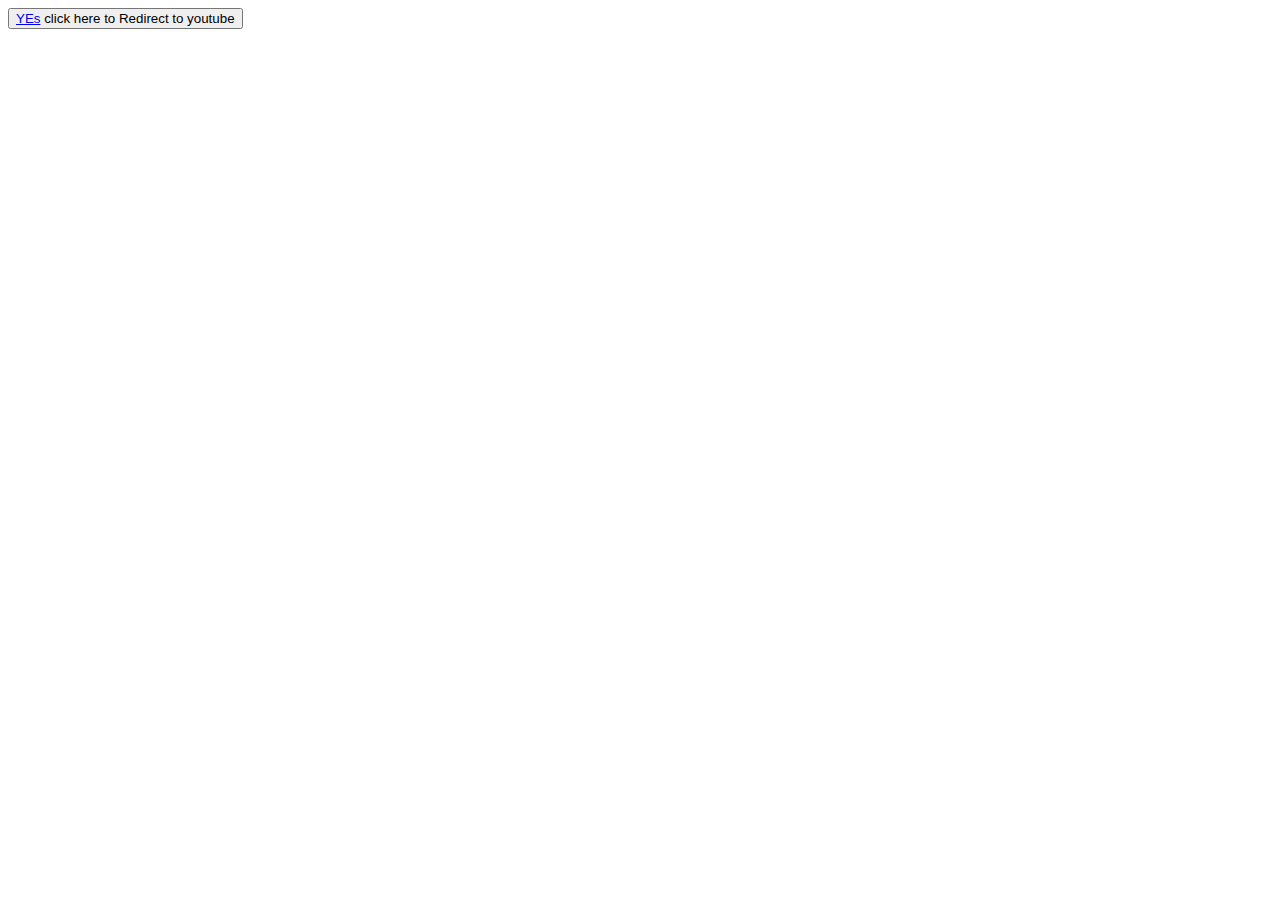
<file: ytchannel.html>
<!DOCTYPE html>
<html>
<head>
  <title>Redirect to YouTube</title>
  <style>
    .body{
        background-image:image(icons/youtube-logo) ;
    }
  </style>
</head>
<body class="body">

  <button onclick="redirectToYouTube()"><a href="[YES]"> YEs</a>  click here to Redirect to youtube</button>

  <script>
    function redirectToYouTube() {
      window.location.href = "https://accounts.google.com/InteractiveLogin/signinchooser?continue=https%3A%2F%2Fwww.youtube.com%2Fsignin%3Faction_handle_signin%3Dtrue%26app%3Ddesktop%26hl%3Den%26next%3Dhttps%253A%252F%252Fwww.youtube.com%252F&ec=65620&hl=en&passive=true&service=youtube&uilel=3&ifkv=AeZLP99WDYewyw1MrMN6NNinJg0t5cvUf-jTZhfKTfLaNjUC6CgwCiug7NySicHgob0c1i2ANoSeTA&ddm=1&flowName=GlifWebSignIn&flowEntry=ServiceLogin"; 
    }
  </script>

</body>
</html>
</file>
<file: styles/genral.css>
p {
    font-family: Roboto, Arial;
    margin-top: 0;
    margin-bottom: 0;
  }

body{
  padding-top: 80px;
    padding-bottom: 300px;
    padding-left: 96px;
    padding-right: 24px;
    margin: 0;
    background-color:rgb(255, 255, 255);
}
</file>
<file: styles/video.css>
.thumbnail {
    width:100%;
    margin-top: 10px;
    cursor: pointer;
    
  }

  .search-bar {
    display: block;
  }

  .video-title {
    margin-top: 0;
    font-size: 14px;
    font-weight: 500;
    line-height: 20px;
    margin-bottom: 10px;
  }


  .video-info-grid{
    display: grid;
    grid-template-columns: 50px 1fr;
   
    
  }
  .channel-picture {
    display: inline-block;
    width: 50px;
    vertical-align: top;
    
    
  }

  .video-info {
    display: inline-block;
    width: auto;
    
 
  }

  .profile-picture {
    width: 36px;
    border-radius: 50px;
    cursor: pointer;
  }

  .thumbnail-row {
    margin-bottom: 8px;
    position: relative;
    
  }

  .video-author,
  .video-stats {
    font-size: 12px;
    color: rgb(185, 180, 180);
    
  }

  .video-author {
    margin-bottom: 4px;
    cursor: pointer;
    color: black;
  }
  .video-grid{
    display: grid;
    grid-template-columns: 1fr 1fr 1fr;
    column-gap: 16px;
  }
  @media (max-width: 600px){
    .video-grid{
      grid-template-columns: 1fr 1fr;
    }
  }
  @media (min-width: 1000px){
    .video-grid{
      grid-template-columns: 1fr 1fr 1fr 1fr;
    }
  }
  @media(min_width: 751px) and (max-width:999px){
    .video-grid{
      grid-template-columns: 1fr 1fr 1fr 1fr;
    }
  }
.time{
    background-color: black;
    color: white;
    position: absolute;
    bottom: 8px;
    right:5px;
    opacity: 0.8;
    font-family: Roboto,arial;
    font-size: 12px;
    font-weight: 500;
    padding-left: 4px;
    padding-right: 4px;
    padding-top: 4px;
    padding-right: 4px;
    padding-bottom: 4px;
    border-radius: 2px;

}
</file>
<file: styles/header.css>
.header {
    height: 55px;
    display: flex;
    flex-direction: row;
    justify-content: space-between;
    position: fixed;
    top:0;
    left:0;
    right: 0;
    background-color: white;
    border: bottom width 1px ;
    border-bottom-style:solid ;
    border-bottom-color:rgb(186, 164, 164) ;
    z-index: 100;

  }
  
  .left-section {
    display: flex;
    align-items: center;
  }
  
  .hamburger-menu {
    height: 24px;
    margin-left: 24px;
    margin-right: 24px;
    cursor: pointer;
   
  }
  
  .youtube-logo {
    height: 20px;
    cursor: pointer;
  }
  
  .middle-section {
    flex: 1;
    margin-left: 70px;
    margin-right: 35px;
    max-width: 500px;
    display: flex;
    align-items: center;
  }
  
  .search-bar {
    flex: 1;
    height: 36px;
    padding-left: 10px;
    font-size: 16px;
    border-width: 1px;
    border-style: solid;
    border-color: rgb(192, 192, 192);
    border-radius: 2px;
    box-shadow: inset 1px 2px 3px rgba(0, 0, 0, 0.05);
    width: 0;
  }
  
  .search-bar::placeholder {
    font-family: Roboto, Arial;
    font-size: 16px;
  }
  
  .search-button {
    height: 40px;
    width: 66px;
    background-color: rgb(240, 240, 240);
    border-width: 1px;
    border-style: solid;
    border-color: rgb(192, 192, 192);
    margin-left: -1px;
    margin-right: 10px;
    cursor: pointer;
    position: relative;
  }
  .search-button,.voice-search-button,.upload-icon{
    display: flex;
    justify-content: center;
    position: relative;
    align-items: center;
  }
  .search-button .tool-tip{
    position: absolute;
    background-color: rgb(238, 64, 10);
    color: black;
    padding-left: 8px ;
    padding-right: 8px;
    padding-top: 8px;
    padding-bottom: 4px;
    border-radius: 2px;
    font-size: 12px;
    bottom: -30px;
    opacity: 0;
    transition: opacity 0.15s;
    pointer-events: none;
  }
  .search-button:hover .tool-tip{
    opacity: 1;
  }
  .search-icon {
    height: 25px;
    
  }
  
  .voice-search-button {
    height: 40px;
    width: 40px;
    border-radius: 20px;
    border: none;
    background-color: rgb(245, 245, 245);
    cursor: pointer;
  }
  .voice-search-button .tool-tip{
    position: absolute;
    background-color: rgb(238, 64, 10);
    color: black;
    padding-left: 8px ;
    padding-right: 8px;
    padding-top: 8px;
    padding-bottom: 4px;
    border-radius: 2px;
    font-size: 12px;
    bottom: -30px;
    opacity: 0;
    transition: opacity 0.15s;
    pointer-events: none;
    align-items: center;
  }
  .voice-search-button:hover .tool-tip{
    opacity: 1;
  }
  .voice-search-icon {
    height: 24px;
    
    cursor: pointer;
  }
  
  .right-section {
    width: 180px;
    margin-right: 20px;
    display: flex;
    align-items: center;
    justify-content: space-between;
    flex-shrink: 0;
    cursor: pointer;
  }
  
  .upload-icon {
    height: 24px;
    cursor: pointer;
  }
  
  .youtube-apps-icon {
    height: 24px;
  }
  
  .notifications-icon {
    height: 24px;
  }
  .notifications-icon-container{
    position: relative;
    
  }
  .notifications-count{
    position: absolute;
    top: 1px;
    right: -1px;
    background-color: red;
    color: white;
    font-family: Roboto,arial;
    font-size: 8px;
    padding-left: 2px;
    padding-right: 2px;
    padding-top: 1px;
    padding-bottom: 1px;
    border-radius: 10px;


  }
  .current-user-picture {
    height: 32px;
    border-radius: 16px;
    cursor: pointer;
    align-items: center;
    flex-direction: column;
  }
  .upload-icon .tool-tip{
    position: absolute;
    background-color: rgb(238, 64, 10);
    color: black;
    padding-left: 8px ;
    padding-right: 8px;
    padding-top: 8px;
    padding-bottom: 4px;
    border-radius: 2px;
    font-size: 12px;
    bottom: -30px;
    opacity: 0;
    transition: opacity 0.15s;
    pointer-events: none;
    align-items: center;
    
  }
  .upload-icon:hover .tool-tip{
    opacity: 1;
  }
  .popup {
    display: none;
    position: fixed;
    top: 50%;
    left: 50%;
    transform: translate(-50%, -50%);
    background-color: #fff;
    padding: 20px;
    border: 1px solid #ccc;
    border-radius: 5px;
    box-shadow: 0 2px 5px rgba(0, 0, 0, 0.1);
}
</file>
<file: styles/slidebar.css>
.slide-bar{
    position: fixed;
    left:0;
    bottom: 0;
    top:55px;
    background-color: white;
    width: 72px;
    z-index: 200;
    padding-top: 5px;
    cursor: pointer;
}
.slide-bar-link{
    background-color: rgb(250, 250, 250);
    height: 74px;
    display: flex;
    justify-content: center;
    align-items: center;
    flex-direction:column;
    padding-top: 2px;
}
.slide-bar-link:hover{
    background-color:lightgrey ;
}
.slide-bar-link img{
    height: 25px; 

}
.slide-bar-link div{
    font-family: Roboto,arial;
    font-size: 10px;
    
}
</file>
